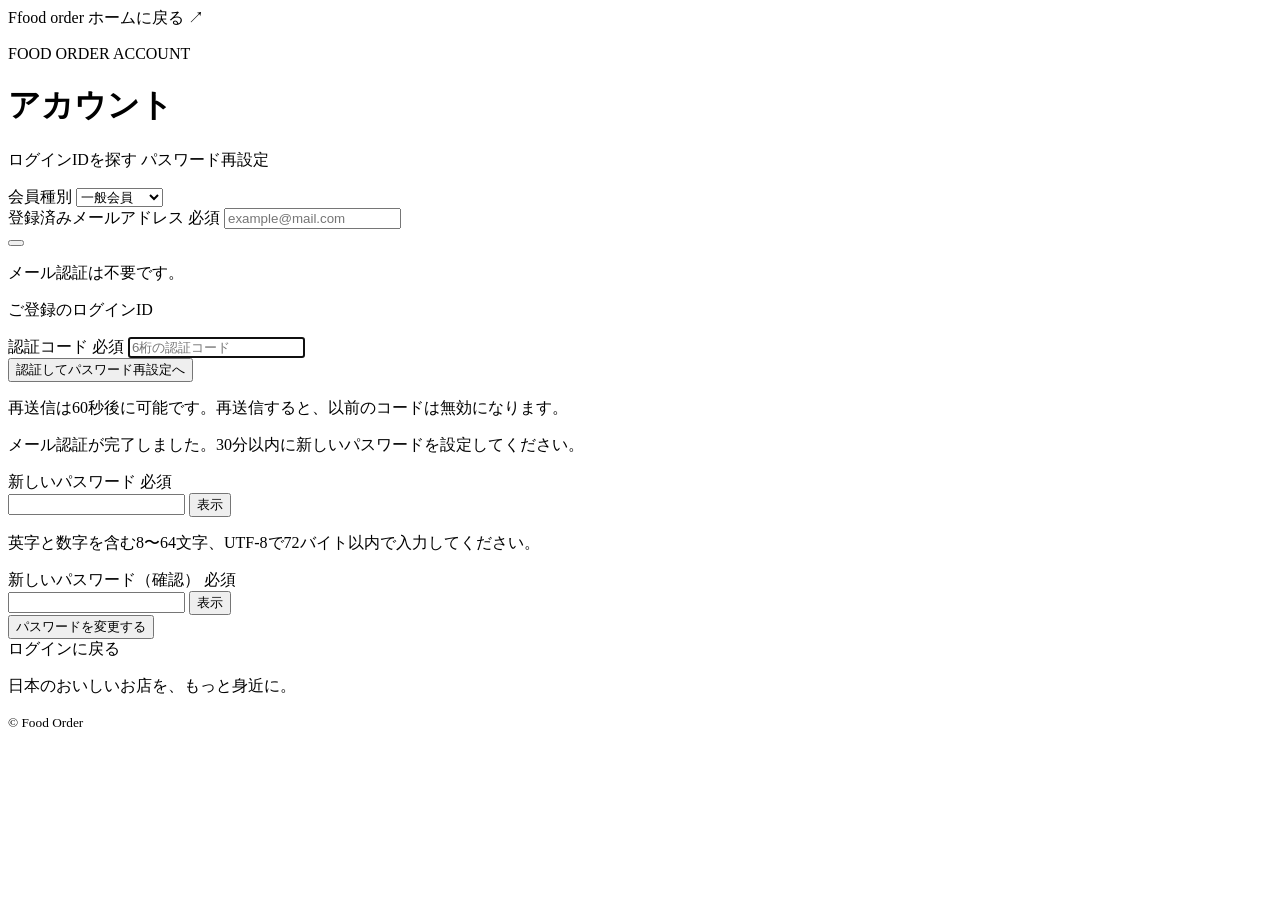
<file: src/main/resources/templates/account-recovery.html>
<!DOCTYPE html>
<html lang="ja" xmlns:th="http://www.thymeleaf.org">
<head>
    <meta charset="UTF-8">
    <meta name="viewport" content="width=device-width, initial-scale=1.0">
    <title th:text="${mode == 'id' ? 'ログインIDを探す | Food Order' : 'パスワード再設定 | Food Order'}">アカウント | Food Order</title>
    <link rel="stylesheet" th:href="@{/main.css}">
    <link rel="stylesheet" th:href="@{/auth.css}">
    <script defer th:src="@{/auth.js}"></script>
</head>
<body class="auth-page auth-login-page">
<header class="auth-header">
    <div class="auth-header-inner">
        <a class="auth-logo" th:href="@{/}"><span class="auth-logo-mark" aria-hidden="true">F</span><span>food <span class="auth-logo-accent">order</span></span></a>
        <a class="auth-header-link" th:href="@{/}">ホームに戻る <span aria-hidden="true">↗</span></a>
    </div>
</header>
<main class="auth-container">
    <div class="auth-page-heading">
        <p class="auth-eyebrow">FOOD ORDER ACCOUNT</p>
        <h1 th:text="${mode == 'id' ? 'ログインIDを探す' : 'パスワード再設定'}">アカウント</h1>
        <p class="auth-lead" th:text="${mode == 'id' ? '登録済みのメールアドレスで、ログインIDを確認できます。' : 'メール認証後、新しいパスワードを設定してください。'}"></p>
    </div>
    <section class="auth-card">
        <nav class="auth-login-tabs" aria-label="アカウントの確認方法">
            <a th:href="@{/account/recovery(mode='id',type=${type})}" th:classappend="${mode == 'id' ? 'is-active' : ''}">ログインIDを探す</a>
            <a th:href="@{/account/recovery(mode='password',type=${type})}" th:classappend="${mode == 'password' ? 'is-active' : ''}">パスワード再設定</a>
        </nav>
        <p class="auth-alert auth-alert-error" role="alert" th:if="${error}" th:text="${error}"></p>
        <p class="auth-alert" role="status" th:if="${message}" th:text="${message}"></p>

        <form th:if="${mode == 'id' or !canReset}"
              th:action="${mode == 'id'} ? @{/account/recovery/id} : @{/account/recovery/send}" method="post" data-auth-submit>
            <div class="auth-field">
                <label for="recovery-type">会員種別</label>
                <select id="recovery-type" name="type" required>
                    <option value="USER" th:selected="${type == 'USER'}">一般会員</option>
                    <option value="OWNER" th:selected="${type == 'OWNER'}">店舗管理者</option>
                </select>
            </div>
            <div class="auth-field">
                <label for="recovery-email">登録済みメールアドレス <span class="auth-required">必須</span></label>
                <input id="recovery-email" name="email" type="email" autocomplete="email" maxlength="254" placeholder="example@mail.com" required>
            </div>
            <button class="auth-primary" type="submit" th:text="${mode == 'id' ? 'ログインIDを確認する' : '認証コードを送信'}"></button>
            <p class="auth-help" th:if="${mode == 'id'}">メール認証は不要です。</p>
        </form>

        <div th:if="${mode == 'id' and foundId != null}" class="auth-number-box" role="status">
            <p class="auth-number-label">ご登録のログインID</p>
            <strong class="auth-access-number" th:text="${foundId}"></strong>
        </div>

        <form th:if="${mode == 'password' and codeSent and !canReset}" th:action="@{/account/recovery/verify}" method="post" class="auth-code-form" data-auth-submit>
            <input type="hidden" name="type" th:value="${type}">
            <div class="auth-field">
                <label for="recovery-code">認証コード <span class="auth-required">必須</span></label>
                <input id="recovery-code" name="code" type="text" inputmode="numeric" autocomplete="one-time-code" pattern="[0-9]{6}" minlength="6" maxlength="6" placeholder="6桁の認証コード" required autofocus>
            </div>
            <button class="auth-primary" type="submit">認証してパスワード再設定へ</button>
            <p class="auth-help">再送信は60秒後に可能です。再送信すると、以前のコードは無効になります。</p>
        </form>

        <form th:if="${mode == 'password' and canReset}" th:action="@{/account/recovery/reset}" method="post" data-auth-submit>
            <input type="hidden" name="type" th:value="${type}">
            <p class="auth-help">メール認証が完了しました。30分以内に新しいパスワードを設定してください。</p>
            <div class="auth-field">
                <label for="reset-password">新しいパスワード <span class="auth-required">必須</span></label>
                <div class="auth-password">
                    <input id="reset-password" name="password" type="password" autocomplete="new-password" minlength="8" maxlength="64" required autofocus aria-describedby="reset-help">
                    <button class="auth-password-toggle" type="button" data-toggle-password="reset-password" aria-controls="reset-password" aria-label="パスワードを表示" aria-pressed="false">表示</button>
                </div>
                <p id="reset-help" class="auth-help">英字と数字を含む8〜64文字、UTF-8で72バイト以内で入力してください。</p>
            </div>
            <div class="auth-field">
                <label for="reset-password-confirm">新しいパスワード（確認） <span class="auth-required">必須</span></label>
                <div class="auth-password">
                    <input id="reset-password-confirm" name="passwordConfirm" type="password" autocomplete="new-password" minlength="8" maxlength="64" required>
                    <button class="auth-password-toggle" type="button" data-toggle-password="reset-password-confirm" aria-controls="reset-password-confirm" aria-label="確認用パスワードを表示" aria-pressed="false">表示</button>
                </div>
            </div>
            <button class="auth-primary" type="submit">パスワードを変更する</button>
        </form>
        <div class="auth-card-bottom"><a th:href="@{/login(type=${type})}">ログインに戻る</a></div>
    </section>
</main>
<footer class="auth-footer"><p>日本のおいしいお店を、もっと身近に。</p><small>© Food Order</small></footer>
</body>
</html>
</file>
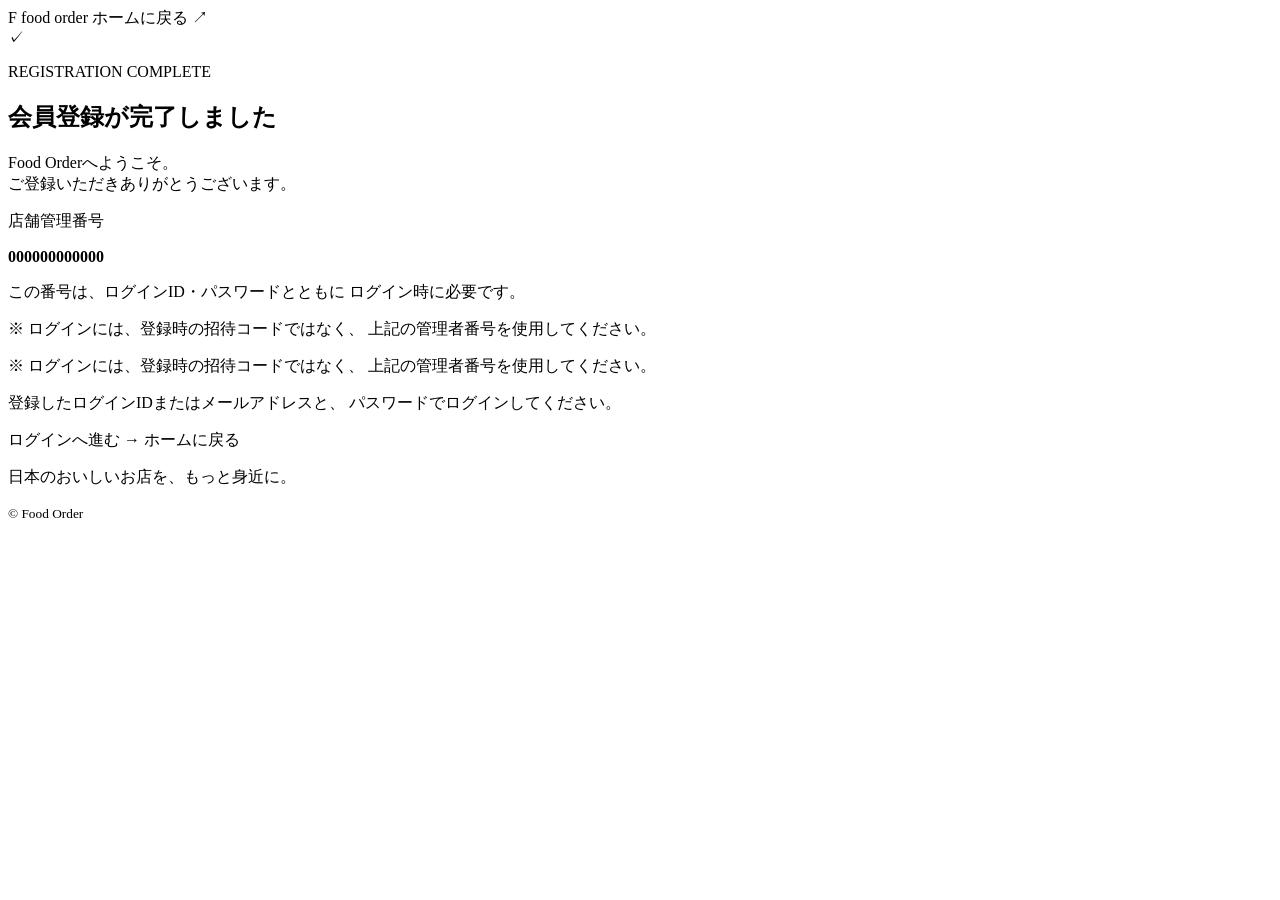
<file: src/main/resources/templates/join-complete.html>
<!DOCTYPE html>
<html lang="ja" xmlns:th="http://www.thymeleaf.org">
<head>
    <meta charset="UTF-8">
    <meta name="viewport" content="width=device-width, initial-scale=1.0">

    <title>会員登録完了 | Food Order</title>

    <link rel="stylesheet" th:href="@{/main.css}">
    <link rel="stylesheet" th:href="@{/auth.css}">
</head>

<body class="auth-page">

<header class="auth-header">
    <div class="auth-header-inner">
        <a class="auth-logo" th:href="@{/}" aria-label="Food Order ホーム">
            <span class="auth-logo-mark" aria-hidden="true">F</span>
            <span>food <span class="auth-logo-accent">order</span></span>
        </a>

        <a class="auth-header-link" th:href="@{/}">
            ホームに戻る
            <span aria-hidden="true">↗</span>
        </a>
    </div>
</header>

<main class="auth-container auth-complete-container">

    <section class="auth-card auth-complete-card">

        <div class="auth-complete-icon" aria-hidden="true">✓</div>

        <p class="auth-eyebrow">REGISTRATION COMPLETE</p>

        <h1>会員登録が完了しました</h1>

        <p class="auth-lead">
            Food Orderへようこそ。<br>
            ご登録いただきありがとうございます。
        </p>

        <div class="auth-number-box"
             th:if="${memberType == 'OWNER' and accessNumber != null}">

            <p class="auth-number-label">店舗管理番号</p>

            <strong class="auth-access-number"
                    th:text="${accessNumber}">
                000000000000
            </strong>

            <p>
                この番号は、ログインID・パスワードとともに
                ログイン時に必要です。
            </p>

            <p class="auth-help"
               th:if="${memberType == 'ADMIN'}">
                ※ ログインには、登録時の招待コードではなく、
                上記の管理者番号を使用してください。
            </p>
        </div>

        <p class="auth-help"
           th:if="${memberType == 'ADMIN'}">
            ※ ログインには、登録時の招待コードではなく、
            上記の管理者番号を使用してください。
        </p>

        <p class="auth-description"
           th:if="${memberType == 'USER'}">
            登録したログインIDまたはメールアドレスと、
            パスワードでログインしてください。
        </p>

        <a class="auth-primary"
           th:href="@{/login(type=${memberType})}">
            ログインへ進む
            <span aria-hidden="true">→</span>
        </a>

        <a class="auth-back-link" th:href="@{/}">
            ホームに戻る
        </a>

    </section>

</main>

<footer class="auth-footer">
    <p>日本のおいしいお店を、もっと身近に。</p>
    <small>© Food Order</small>
</footer>

</body>
</html>
</file>
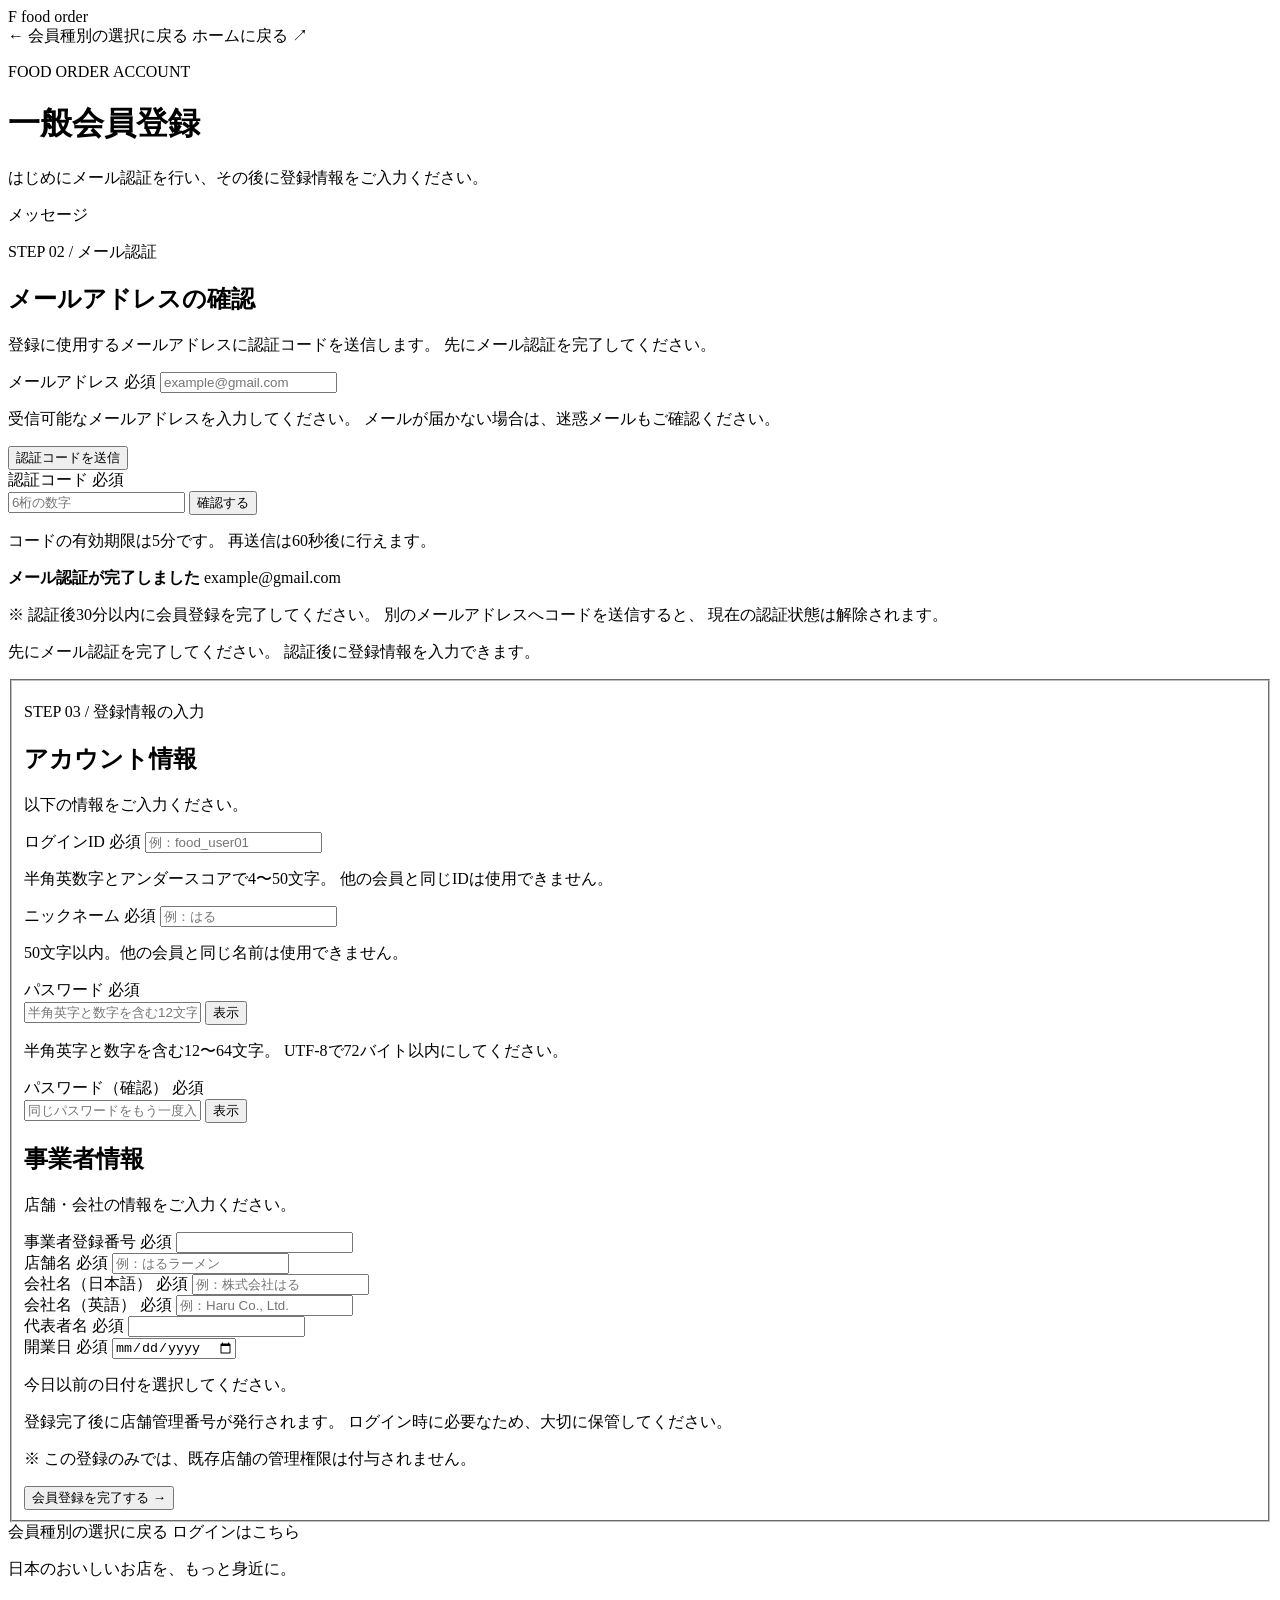
<file: src/main/resources/templates/join-form.html>
<!DOCTYPE html>
<html lang="ja" xmlns:th="http://www.thymeleaf.org">
<head>
    <meta charset="UTF-8">
    <meta name="viewport" content="width=device-width, initial-scale=1.0">

    <title>登録情報の入力 | Food Order</title>

    <link rel="stylesheet" th:href="@{/main.css}">
    <link rel="stylesheet" th:href="@{/auth.css}">

    <!-- 회원가입 처리·비밀번호 표시 -->
    <script defer th:src="@{/auth.js}"></script>
</head>

<body class="auth-page auth-signup-form-page">

<header class="auth-header">
    <div class="auth-header-inner">

        <a class="auth-logo"
           th:href="@{/}"
           aria-label="Food Order ホーム">
            <span class="auth-logo-mark" aria-hidden="true">F</span>
            <span>
                food <span class="auth-logo-accent">order</span>
            </span>
        </a>

        <nav class="auth-header-actions" aria-label="ページ移動">

            <a class="auth-header-link"
               th:href="@{/join(type=${type})}">
                <span aria-hidden="true">←</span>
                会員種別の選択に戻る
            </a>

            <a class="auth-header-link" th:href="@{/}">
                ホームに戻る
                <span aria-hidden="true">↗</span>
            </a>

        </nav>

    </div>
</header>

<main class="auth-container">

    <div class="auth-page-heading">
        <p class="auth-eyebrow">FOOD ORDER ACCOUNT</p>

        <h1 th:text="${labels.get(type) + '登録'}">
            一般会員登録
        </h1>

        <p class="auth-lead">
            はじめにメール認証を行い、その後に登録情報をご入力ください。
        </p>
    </div>

    <div class="auth-layout">
        <section class="auth-card">

            <!-- 이메일 인증 요청 후 서버가 전달하는 메시지 -->
            <div class="auth-message"
                 role="status"
                 aria-live="polite"
                 th:if="${message}"
                 th:text="${message}">
                メッセージ
            </div>

            <section aria-labelledby="email-section-title">

                <p class="auth-step">STEP 02 / メール認証</p>

                <h2 id="email-section-title">
                    メールアドレスの確認
                </h2>

                <p class="auth-description">
                    登録に使用するメールアドレスに認証コードを送信します。
                    先にメール認証を完了してください。
                </p>

                <!-- 이메일 발송 폼 -->
                <form th:action="@{/join/email/send}"
                      method="post"
                      data-auth-submit>

                    <input type="hidden"
                           name="type"
                           th:value="${type}">

                    <div class="auth-field">
                        <label for="email">
                            メールアドレス
                            <span class="auth-required">必須</span>
                        </label>

                        <input id="email"
                               name="email"
                               type="email"
                               th:value="${email}"
                               placeholder="example@gmail.com"
                               autocomplete="email"
                               maxlength="254"
                               required>

                        <p class="auth-help">
                            受信可能なメールアドレスを入力してください。
                            メールが届かない場合は、迷惑メールもご確認ください。
                        </p>
                    </div>

                    <button class="auth-secondary" type="submit">
                        認証コードを送信
                    </button>
                </form>

                <!-- 인증 코드 확인 폼 -->
                <form class="auth-code-form"
                      th:action="@{/join/email/verify}"
                      method="post"
                      th:if="${verifiedEmail == null}"
                      data-auth-submit>

                    <input type="hidden"
                           name="type"
                           th:value="${type}">

                    <div class="auth-field">
                        <label for="code">
                            認証コード
                            <span class="auth-required">必須</span>
                        </label>

                        <div class="auth-inline-input">
                            <input id="code"
                                   name="code"
                                   type="text"
                                   inputmode="numeric"
                                   autocomplete="one-time-code"
                                   placeholder="6桁の数字"
                                   pattern="[0-9]{6}"
                                   minlength="6"
                                   maxlength="6"
                                   title="半角数字6桁で入力してください。"
                                   required>

                            <button class="auth-secondary" type="submit">
                                確認する
                            </button>
                        </div>

                        <p class="auth-help">
                            コードの有効期限は5分です。
                            再送信は60秒後に行えます。
                        </p>
                    </div>
                </form>

                <!-- 이메일 인증 완료 안내 -->
                <div class="auth-verified"
                     role="status"
                     th:if="${verifiedEmail != null}">
                    <span class="auth-status-dot"
                          aria-hidden="true"></span>

                    <div>
                        <strong>メール認証が完了しました</strong>
                        <span th:text="${verifiedEmail}">
                            example@gmail.com
                        </span>
                    </div>
                </div>

                <p class="auth-help"
                   th:if="${verifiedEmail != null}">
                    ※ 認証後30分以内に会員登録を完了してください。
                    別のメールアドレスへコードを送信すると、
                    現在の認証状態は解除されます。
                </p>

            </section>

            <div class="auth-divider"></div>

            <!-- 가입 요청만 비동기로 전송 -->
            <form th:action="@{/join}"
                  th:object="${signupRequest}"
                  th:attr="data-complete-url=@{/join/complete}"
                  method="post"
                  data-signup-form>

                <input type="hidden" th:field="*{type}">

                <!-- JS가 가입 실패 메시지를 표시하는 영역 -->
                <div class="auth-message"
                     data-signup-message
                     role="alert"
                     tabindex="-1"
                     hidden>
                </div>

                <!-- 인증 전 또는 인증 만료 시 표시 -->
                <p class="auth-help"
                   data-email-required
                   th:hidden="${verifiedEmail != null}">
                    先にメール認証を完了してください。
                    認証後に登録情報を入力できます。
                </p>

                <!-- 인증 전에는 모든 가입 입력과 버튼 잠금 -->
                <fieldset class="auth-signup-fields"
                          data-signup-fields
                          th:disabled="${verifiedEmail == null}">

                    <p class="auth-step">
                        STEP 03 / 登録情報の入力
                    </p>

                    <h2>アカウント情報</h2>

                    <p class="auth-description">
                        以下の情報をご入力ください。
                    </p>

                    <div class="auth-field">
                        <label for="loginId">
                            ログインID
                            <span class="auth-required">必須</span>
                        </label>

                        <input id="loginId"
                               th:field="*{loginId}"
                               type="text"
                               placeholder="例：food_user01"
                               autocomplete="username"
                               pattern="[A-Za-z0-9_]{4,50}"
                               minlength="4"
                               maxlength="50"
                               title="半角英数字とアンダースコアで4〜50文字にしてください。"
                               required>

                        <p class="auth-help">
                            半角英数字とアンダースコアで4〜50文字。
                            他の会員と同じIDは使用できません。
                        </p>
                    </div>

                    <div class="auth-field">
                        <label for="nickname">
                            ニックネーム
                            <span class="auth-required">必須</span>
                        </label>

                        <input id="nickname"
                               th:field="*{nickname}"
                               type="text"
                               placeholder="例：はる"
                               maxlength="50"
                               required>

                        <p class="auth-help">
                            50文字以内。他の会員と同じ名前は使用できません。
                        </p>
                    </div>

                    <!-- 비밀번호 값은 서버에서 HTML로 재출력하지 않음 -->
                    <div class="auth-field">
                        <label for="signup-password">
                            パスワード
                            <span class="auth-required">必須</span>
                        </label>

                        <div class="auth-password">
                            <input id="signup-password"
                                   name="password"
                                   type="password"
                                   autocomplete="new-password"
                                   minlength="12"
                                   maxlength="64"
                                   placeholder="半角英字と数字を含む12文字以上"
                                   aria-describedby="password-help"
                                   required>

                            <button class="auth-password-toggle"
                                    type="button"
                                    data-toggle-password="signup-password"
                                    aria-controls="signup-password"
                                    aria-label="パスワードを表示"
                                    aria-pressed="false">
                                表示
                            </button>
                        </div>

                        <p id="password-help" class="auth-help">
                            半角英字と数字を含む12〜64文字。
                            UTF-8で72バイト以内にしてください。
                        </p>
                    </div>

                    <div class="auth-field">
                        <label for="signup-password-confirm">
                            パスワード（確認）
                            <span class="auth-required">必須</span>
                        </label>

                        <div class="auth-password">
                            <input id="signup-password-confirm"
                                   name="passwordConfirm"
                                   type="password"
                                   autocomplete="new-password"
                                   minlength="12"
                                   maxlength="64"
                                   placeholder="同じパスワードをもう一度入力"
                                   required>

                            <button class="auth-password-toggle"
                                    type="button"
                                    data-toggle-password="signup-password-confirm"
                                    aria-controls="signup-password-confirm"
                                    aria-label="確認用パスワードを表示"
                                    aria-pressed="false">
                                表示
                            </button>
                        </div>
                    </div>

                    <!-- 가게관리자에게만 사업자 정보 표시 -->
                    <section th:if="${type == 'OWNER'}"
                             aria-labelledby="business-title">

                        <div class="auth-divider"></div>

                        <h2 id="business-title">事業者情報</h2>

                        <p class="auth-description">
                            店舗・会社の情報をご入力ください。
                        </p>

                        <div class="auth-field">
                            <label for="businessNumber">
                                事業者登録番号
                                <span class="auth-required">必須</span>
                            </label>

                            <input id="businessNumber"
                                   th:field="*{businessNumber}"
                                   type="text"
                                   maxlength="30"
                                   required>
                        </div>

                        <div class="auth-field">
                            <label for="restaurantName">
                                店舗名
                                <span class="auth-required">必須</span>
                            </label>

                            <input id="restaurantName"
                                   th:field="*{restaurantName}"
                                   type="text"
                                   placeholder="例：はるラーメン"
                                   maxlength="150"
                                   required>
                        </div>

                        <div class="auth-field">
                            <label for="companyNameJa">
                                会社名（日本語）
                                <span class="auth-required">必須</span>
                            </label>

                            <input id="companyNameJa"
                                   th:field="*{companyNameJa}"
                                   type="text"
                                   placeholder="例：株式会社はる"
                                   maxlength="150"
                                   required>
                        </div>

                        <div class="auth-field">
                            <label for="companyNameEn">
                                会社名（英語）
                                <span class="auth-required">必須</span>
                            </label>

                            <input id="companyNameEn"
                                   th:field="*{companyNameEn}"
                                   type="text"
                                   placeholder="例：Haru Co., Ltd."
                                   maxlength="150"
                                   required>
                        </div>

                        <div class="auth-two-columns">

                            <div class="auth-field">
                                <label for="owner-representative">
                                    代表者名
                                    <span class="auth-required">必須</span>
                                </label>

                                <input id="owner-representative"
                                       name="representative"
                                       th:value="*{representative}"
                                       type="text"
                                       autocomplete="name"
                                       maxlength="100"
                                       required>
                            </div>

                            <div class="auth-field">
                                <label for="openedOn">
                                    開業日
                                    <span class="auth-required">必須</span>
                                </label>

                                <input id="openedOn"
                                       th:field="*{openedOn}"
                                       type="date"
                                       th:max="${today}"
                                       required>

                                <p class="auth-help">
                                    今日以前の日付を選択してください。
                                </p>
                            </div>

                        </div>

                        <div class="auth-info-box">
                            <p>
                                登録完了後に店舗管理番号が発行されます。
                                ログイン時に必要なため、大切に保管してください。
                            </p>
                        </div>

                        <p class="auth-help">
                            ※ この登録のみでは、既存店舗の管理権限は付与されません。
                        </p>

                    </section>

                    <div class="auth-divider"></div>

                    <button class="auth-primary" type="submit">
                        会員登録を完了する
                        <span aria-hidden="true">→</span>
                    </button>

                </fieldset>

                <!-- 移動リンクは入力ロックの外側 -->
                <div class="auth-card-bottom">
                    <a th:href="@{/join(type=${type})}">
                        会員種別の選択に戻る
                    </a>

                    <a th:href="@{/login}">
                        ログインはこちら
                    </a>
                </div>

            </form>

        </section>
    </div>

</main>

<footer class="auth-footer">
    <p>日本のおいしいお店を、もっと身近に。</p>
    <small>© Food Order</small>
</footer>

</body>
</html>
</file>
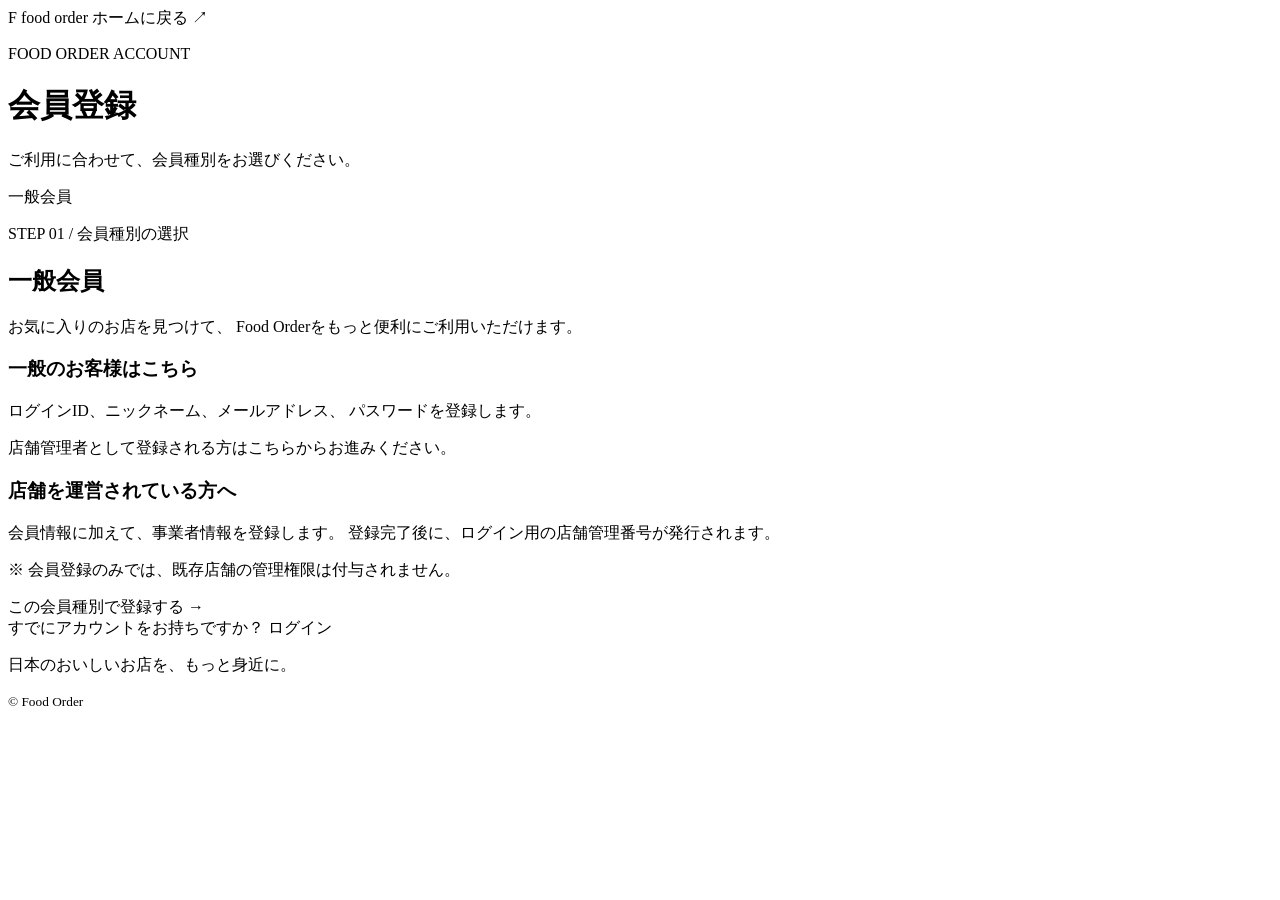
<file: src/main/resources/templates/join.html>
<!DOCTYPE html>
<html lang="ja" xmlns:th="http://www.thymeleaf.org">
<head>
    <meta charset="UTF-8">
    <meta name="viewport" content="width=device-width, initial-scale=1.0">

    <title>会員登録 | Food Order</title>

    <!-- 기존 공용 CSS는 수정하지 않고 불러오기만 함 -->
    <link rel="stylesheet" th:href="@{/main.css}">

    <!-- 계정 화면 전용 CSS -->
    <link rel="stylesheet" th:href="@{/auth.css}">
</head>

<body class="auth-page">

<header class="auth-header">
    <div class="auth-header-inner">
        <a class="auth-logo" th:href="@{/}" aria-label="Food Order ホーム">
            <span class="auth-logo-mark" aria-hidden="true">F</span>
            <span>food <span class="auth-logo-accent">order</span></span>
        </a>

        <a class="auth-header-link" th:href="@{/}">
            ホームに戻る
            <span aria-hidden="true">↗</span>
        </a>
    </div>
</header>

<main class="auth-container">

    <div class="auth-page-heading">
        <p class="auth-eyebrow">FOOD ORDER ACCOUNT</p>
        <h1>会員登録</h1>
        <p class="auth-lead">
            ご利用に合わせて、会員種別をお選びください。
        </p>
    </div>

    <div class="auth-layout">

        <!-- 가입 유형 선택 -->
        <nav class="auth-type-nav" aria-label="会員種別">
            <a th:each="t : ${types}"
               th:href="@{/join(type=${t})}"
               th:text="${labels.get(t)}"
               th:classappend="${type == t} ? 'is-active' : ''"
               th:attr="aria-current=${type == t ? 'page' : null}">
                一般会員
            </a>
        </nav>

        <section class="auth-card">

            <p class="auth-step">STEP 01 / 会員種別の選択</p>

            <h2 th:text="${labels.get(type)}">一般会員</h2>

            <!-- 개인회원 안내 -->
            <div th:if="${type == 'USER'}">
                <p class="auth-description">
                    お気に入りのお店を見つけて、
                    Food Orderをもっと便利にご利用いただけます。
                </p>

                <div class="auth-info-box">
                    <h3>一般のお客様はこちら</h3>
                    <p>
                        ログインID、ニックネーム、メールアドレス、
                        パスワードを登録します。
                    </p>
                </div>
            </div>

            <!-- 가게관리자 안내 -->
            <div th:if="${type == 'OWNER'}">
                <p class="auth-description">
                    店舗管理者として登録される方はこちらからお進みください。
                </p>

                <div class="auth-info-box">
                    <h3>店舗を運営されている方へ</h3>
                    <p>
                        会員情報に加えて、事業者情報を登録します。
                        登録完了後に、ログイン用の店舗管理番号が発行されます。
                    </p>
                </div>

                <p class="auth-help">
                    ※ 会員登録のみでは、既存店舗の管理権限は付与されません。
                </p>
            </div>

            <a class="auth-primary"
               th:href="@{/join/form(type=${type})}">
                この会員種別で登録する
                <span aria-hidden="true">→</span>
            </a>

            <div class="auth-card-bottom">
                <span>すでにアカウントをお持ちですか？</span>
                <a th:href="@{/login}">ログイン</a>
            </div>

        </section>
    </div>

</main>

<footer class="auth-footer">
    <p>日本のおいしいお店を、もっと身近に。</p>
    <small>© Food Order</small>
</footer>

</body>
</html>
</file>
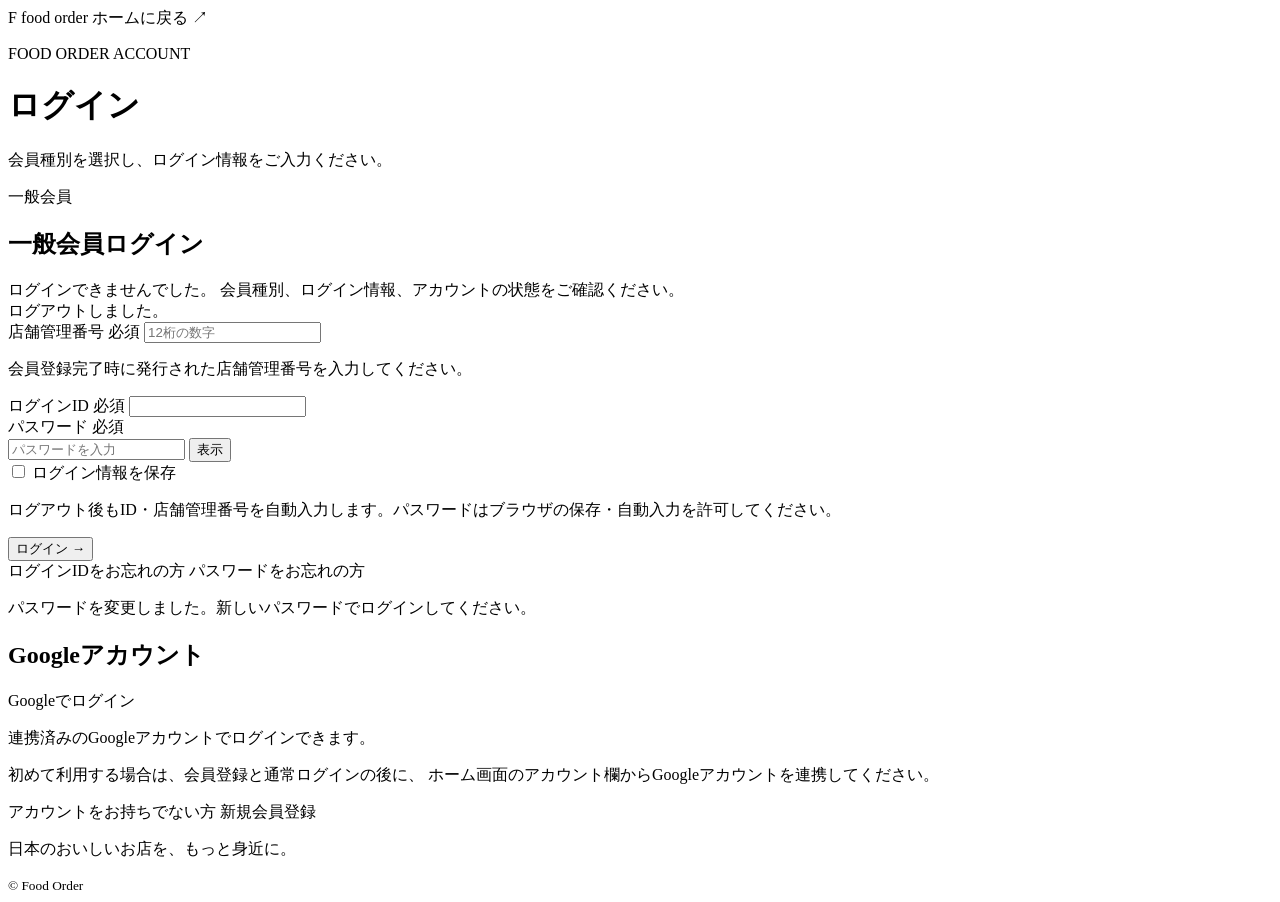
<file: src/main/resources/templates/login.html>
<!DOCTYPE html>
<html lang="ja" xmlns:th="http://www.thymeleaf.org">
<head>
    <meta charset="UTF-8">
    <meta name="viewport"
          content="width=device-width, initial-scale=1.0">

    <title>ログイン | Food Order</title>

    <!-- 기존 공용 CSS는 수정하지 않고 재사용 -->
    <link rel="stylesheet" th:href="@{/main.css}">
    <link rel="stylesheet" th:href="@{/auth.css}">

    <!-- 비밀번호 표시·중복 제출 방지 -->
    <script defer th:src="@{/auth.js}"></script>
    <script defer th:src="@{/js/login-autofill.js}"></script>
</head>

<body class="auth-page auth-login-page">

<header class="auth-header">
    <div class="auth-header-inner">

        <a class="auth-logo"
           th:href="@{/}"
           aria-label="Food Order ホーム">
            <span class="auth-logo-mark" aria-hidden="true">F</span>
            <span>
                food <span class="auth-logo-accent">order</span>
            </span>
        </a>

        <a class="auth-header-link" th:href="@{/}">
            ホームに戻る
            <span aria-hidden="true">↗</span>
        </a>

    </div>
</header>

<main class="auth-container">

    <div class="auth-page-heading">
        <p class="auth-eyebrow">FOOD ORDER ACCOUNT</p>

        <h1>ログイン</h1>

        <p class="auth-lead">
            会員種別を選択し、ログイン情報をご入力ください。
        </p>
    </div>

    <section class="auth-card">

        <!-- 일반회원·가게관리자 선택 -->
        <nav class="auth-login-tabs"
             aria-label="ログインする会員種別">

            <a th:each="t : ${types}"
               th:href="@{/login(type=${t})}"
               th:text="${labels.get(t)}"
               th:classappend="${type == t} ? 'is-active' : ''"
               th:attr="aria-current=${type == t ? 'page' : null}">
                一般会員
            </a>

        </nav>

        <h2 th:text="${labels.get(type) + 'ログイン'}">
            一般会員ログイン
        </h2>

        <!-- 일반 로그인 오류 -->
        <div class="auth-message"
             role="alert"
             th:if="${param.error != null}">
            ログインできませんでした。
            会員種別、ログイン情報、アカウントの状態をご確認ください。
        </div>

        <!-- 로그아웃 안내 -->
        <div class="auth-message"
             role="status"
             th:if="${param.logout != null}">
            ログアウトしました。
        </div>

        <!-- Google 로그인·연결 오류 -->
        <div class="auth-message"
             role="alert"
             th:if="${googleMessage != null}"
             th:text="${googleMessage}">
        </div>

        <!-- 기존 아이디·비밀번호 로그인 -->
        <form th:action="@{/login}"
              method="post"
              autocomplete="on"
              data-login-form
              th:data-success-url="@{/}"
              data-auth-submit>

            <input type="hidden"
                   name="memberType"
                   th:value="${type}">

            <!-- 가게관리자 번호 -->
            <div class="auth-field"
                 th:if="${type == 'OWNER'}">

                <label for="accessNumber">
                    店舗管理番号
                    <span class="auth-required">必須</span>
                </label>

                <input id="accessNumber"
                       name="accessNumber"
                       type="text"
                       inputmode="numeric"
                       autocomplete="off"
                       pattern="[0-9]{12}"
                       minlength="12"
                       maxlength="12"
                       placeholder="12桁の数字"
                       title="半角数字12桁で入力してください。"
                       required>

                <p class="auth-help">
                    会員登録完了時に発行された店舗管理番号を入力してください。
                </p>

            </div>

            <div class="auth-field">

                <label for="username">
                    <span th:text="${type == 'USER'
                                    ? 'ログインIDまたはメールアドレス'
                                    : 'ログインID'}">
                        ログインID
                    </span>

                    <span class="auth-required">必須</span>
                </label>

                <input id="username"
                       name="username"
                       type="text"
                       autocomplete="username"
                       th:maxlength="${type == 'USER' ? 254 : 50}"
                       th:placeholder="${type == 'USER'
                           ? 'ログインIDまたは登録済みメールアドレス'
                           : 'ログインID'}"
                       required>

            </div>

            <div class="auth-field">

                <label for="login-password">
                    パスワード
                    <span class="auth-required">必須</span>
                </label>

                <div class="auth-password">

                    <input id="login-password"
                           name="password"
                           type="password"
                           autocomplete="current-password"
                           maxlength="64"
                           placeholder="パスワードを入力"
                           required>

                    <button class="auth-password-toggle"
                            type="button"
                            data-toggle-password="login-password"
                            aria-controls="login-password"
                            aria-label="パスワードを表示"
                            aria-pressed="false">
                        表示
                    </button>

                </div>

            </div>

            <label class="auth-remember">
                <input type="checkbox" id="save-login" name="saveLogin" value="true" aria-describedby="remember-help">
                <span>ログイン情報を保存</span>
            </label>
            <p id="remember-help" class="auth-help">ログアウト後もID・店舗管理番号を自動入力します。パスワードはブラウザの保存・自動入力を許可してください。</p>

            <p class="auth-message" data-login-message role="status" hidden></p>

            <button class="auth-primary"
                    type="submit">
                ログイン
                <span aria-hidden="true">→</span>
            </button>

        </form>

        <div class="auth-recovery-links">
            <a th:href="@{/account/recovery(mode='id',type=${type})}">ログインIDをお忘れの方</a>
            <a th:href="@{/account/recovery(mode='password',type=${type})}">パスワードをお忘れの方</a>
        </div>
        <p class="auth-help" th:if="${param.reset}">パスワードを変更しました。新しいパスワードでログインしてください。</p>

        <!-- Google 영역은 기존 로그인 폼 바깥에 배치 -->
        <section class="auth-google"
                 th:if="${type == 'USER'}"
                 aria-labelledby="google-title">

            <div class="auth-divider"></div>

            <h2 id="google-title">Googleアカウント</h2>

            <!-- 비로그인 상태에서 Google 로그인 -->
            <div th:if="${!signedIn}">

                <a class="auth-secondary auth-google-button"
                   th:href="@{/oauth2/authorization/google}">
                    Googleでログイン
                </a>

                <p class="auth-help">
                    連携済みのGoogleアカウントでログインできます。
                </p>

                <p class="auth-help">
                    初めて利用する場合は、会員登録と通常ログインの後に、
                    ホーム画面のアカウント欄からGoogleアカウントを連携してください。
                </p>

            </div>

        </section>

        <!-- 기존 회원가입 안내 유지 -->
        <div class="auth-card-bottom">

            <span>アカウントをお持ちでない方</span>

            <a th:href="@{/join(type=${type})}">
                新規会員登録
            </a>

        </div>

    </section>

</main>

<footer class="auth-footer">
    <p>日本のおいしいお店を、もっと身近に。</p>
    <small>© Food Order</small>
</footer>

</body>
</html>
</file>
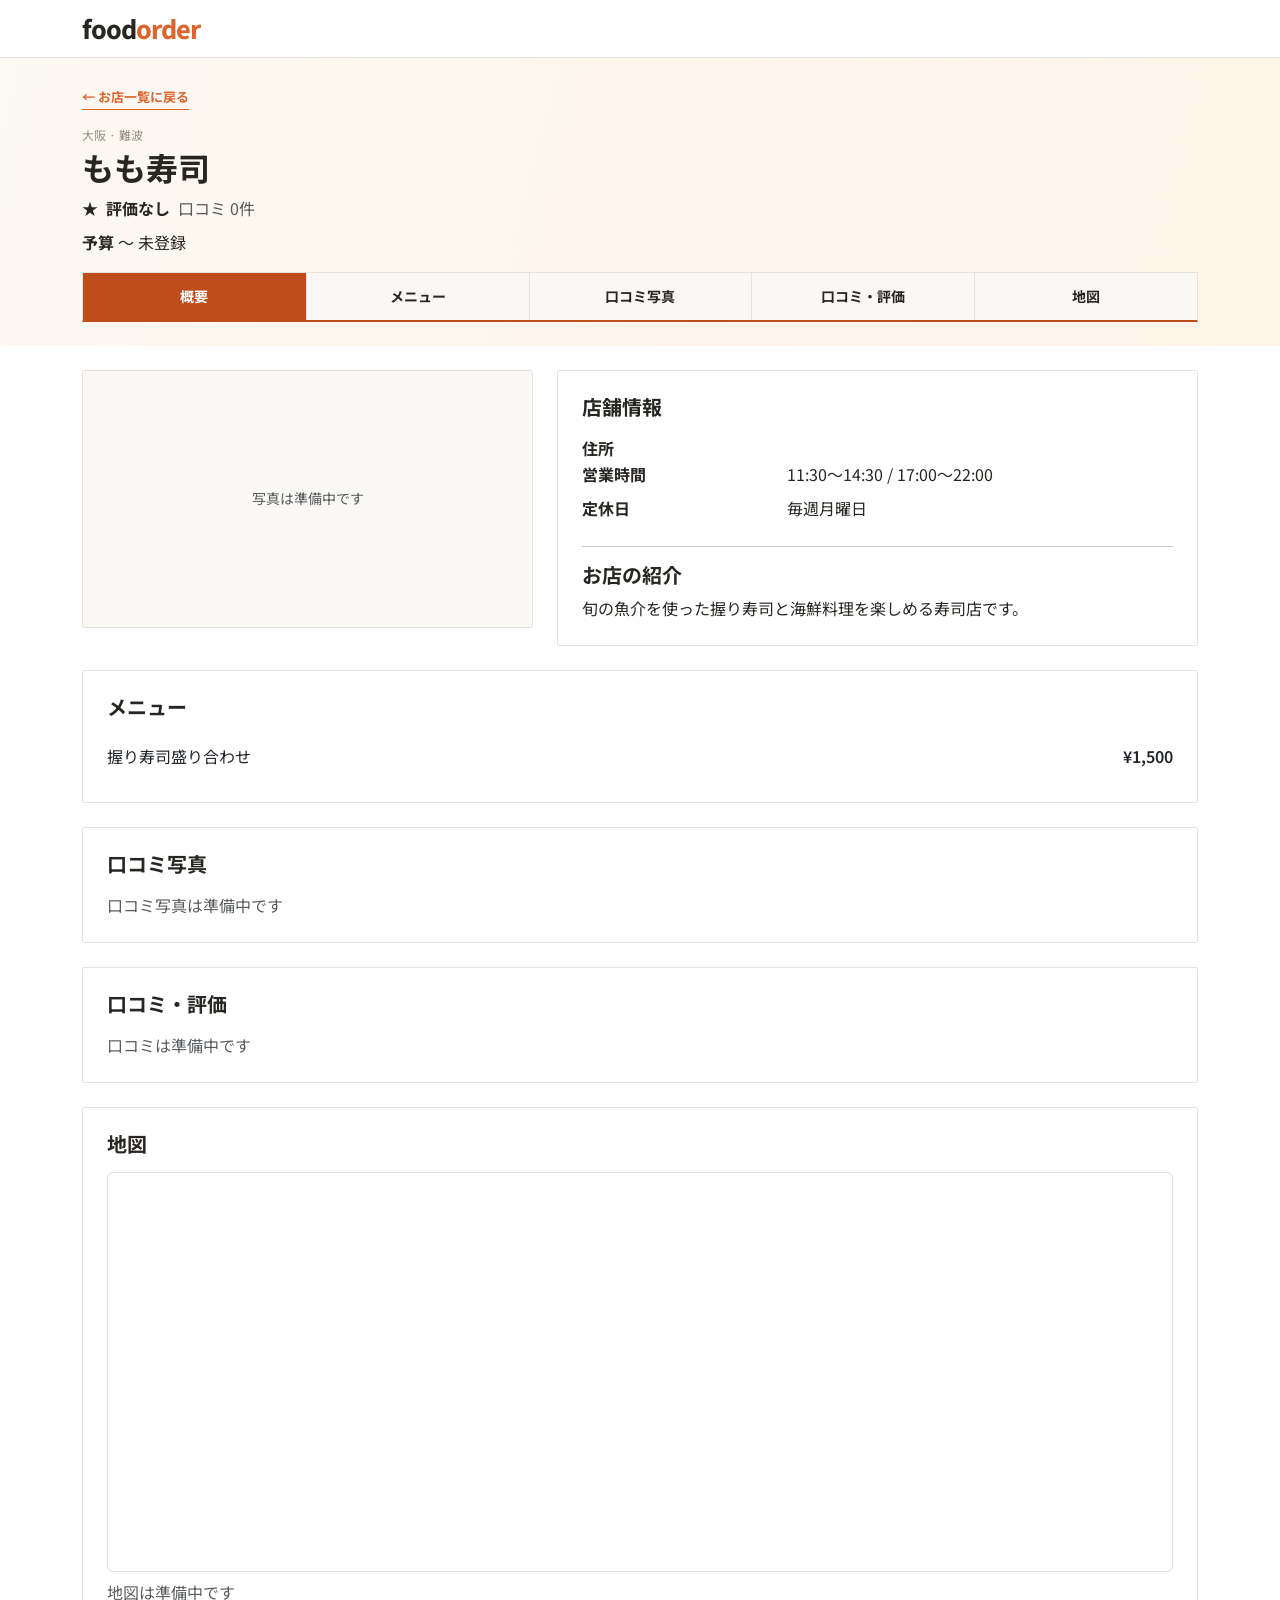
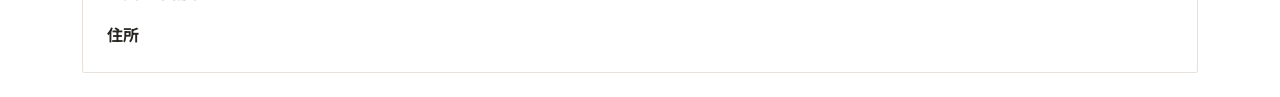
<file: src/main/resources/templates/restaurants/detail.html>
<!DOCTYPE html>
<html lang="ja" xmlns:th="http://www.thymeleaf.org">
<head>
    <meta charset="UTF-8">
    <meta name="viewport" content="width=device-width, initial-scale=1.0">
    <title th:text="${restaurant.restaurantName + ' | FoodOrder'}">店舗詳細 | FoodOrder</title>

    <link rel="stylesheet"
          href="https://cdn.jsdelivr.net/npm/bootstrap@5.3.3/dist/css/bootstrap.min.css">
    <link rel="stylesheet" href="../../static/main.css" th:href="@{/main.css}">
</head>
<body>
<header class="site-header">
    <div class="container py-2">
        <a class="navbar-brand" href="/" th:href="@{/}"
           aria-label="FoodOrderのホームへ">
            <span>food<span class="brand-accent">order</span></span>
        </a>
    </div>
</header>
<main>
    <section class="hero-section py-4">
        <div class="container">
            <a class="section-more" href="list.html" th:href="@{/restaurants}">
                ← お店一覧に戻る
            </a>

            <p class="restaurant-meta mt-3 mb-1"
               th:if="${not #strings.isEmpty(restaurant.regionNames)}"
               th:text="${restaurant.regionNames}">大阪 · 難波</p>
            <h1 class="h2 fw-bold" th:text="${restaurant.restaurantName}">もも寿司</h1>
            <div class="d-flex flex-wrap align-items-center gap-2 mt-2"
                 th:with="averageRating=${restaurant.averageRating}, reviewCount=${restaurant.reviewCount}">
    <span aria-hidden="true">
        <span th:each="star : ${#numbers.sequence(1, 5)}"
              th:classappend="${averageRating != null and averageRating >= star - 0.5
                  ? 'text-warning' : 'text-secondary opacity-50'}">★</span>
    </span>
                <span class="fw-bold"
                      th:text="${averageRating == null ? '評価なし'
              : #numbers.formatDecimal(averageRating, 1, 2, 'POINT')}">評価なし</span>
                <span class="text-muted" th:text="|口コミ ${reviewCount}件|">口コミ 0件</span>
            </div>

            <p class="mt-2 mb-0"
               th:with="min=${restaurant.budgetMin}, max=${restaurant.budgetMax}">
                <strong>予算</strong>
                <span th:if="${min != null}"
                      th:text="|¥${#numbers.formatInteger(min, 1, 'COMMA')}|"></span>
                <span th:if="${min != null or max != null}">〜</span>
                <span th:if="${max != null}"
                      th:text="|¥${#numbers.formatInteger(max, 1, 'COMMA')}|"></span>
                <span th:if="${min == null and max == null}">未登録</span>
            </p>
            <nav class="restaurant-detail-nav mt-3"
                 aria-label="店舗詳細のページ内ナビゲーション">
                <a href="#restaurant-overview">概要</a>
                <a href="#restaurant-menu-title">メニュー</a>
                <a href="#restaurant-review-photos">口コミ写真</a>
                <a href="#restaurant-reviews">口コミ・評価</a>
                <a href="#restaurant-map">地図</a>
            </nav>
        </div>
    </section>

    <div class="container py-4">
        <div id="restaurant-overview" class="row g-4">
            <div class="col-lg-5">
                <div class="restaurant-card">
                    <div class="restaurant-img-wrap d-flex align-items-center justify-content-center"
                         style="background-color: var(--soft);">
                        <!--/*/
                        <img th:if="${not #strings.isEmpty(restaurant.imagePath)}"
                             th:src="${restaurant.imagePath}"
                             th:alt="${restaurant.restaurantName + 'の写真'}">
                        /*/-->
                        <span class="text-muted small"
                              th:if="${#strings.isEmpty(restaurant.imagePath)}">
                            写真は準備中です
                        </span>
                    </div>
                </div>
            </div>

            <div class="col-lg-7">
                <section class="restaurant-card p-4">
                    <h2 class="h5 fw-bold mb-3">店舗情報</h2>

                    <dl class="row mb-0">
                        <dt class="col-sm-4">住所</dt>
                        <dd class="col-sm-8" th:text="${restaurant.address}"></dd>

                        <dt class="col-sm-4">営業時間</dt>
                        <dd class="col-sm-8"
                            th:text="${#strings.defaultString(restaurant.businessHours, '未登録')}">
                            11:30～14:30 / 17:00～22:00
                        </dd>

                        <dt class="col-sm-4">定休日</dt>
                        <dd class="col-sm-8"
                            th:text="${#strings.defaultString(restaurant.closedDays, '未登録')}">
                            毎週月曜日
                        </dd>

                    </dl>

                    <hr>

                    <h2 class="h5 fw-bold">お店の紹介</h2>
                    <p class="mb-0"
                       th:text="${#strings.defaultString(restaurant.description, '紹介文は準備中です')}">
                        旬の魚介を使った握り寿司と海鮮料理を楽しめる寿司店です。
                    </p>
                </section>
            </div>
        </div>
        <section class="restaurant-card p-4 mt-4" aria-labelledby="restaurant-menu-title">
            <h2 id="restaurant-menu-title" class="h5 fw-bold mb-3">メニュー</h2>

            <!--/*/
            <p class="text-muted mb-0" th:if="${menuItems == null or #lists.isEmpty(menuItems)}">
                メニューは準備中です
            </p>
            /*/-->

            <ul class="list-group list-group-flush"
                th:if="${menuItems != null and not #lists.isEmpty(menuItems)}">
                <li class="list-group-item d-flex justify-content-between align-items-baseline gap-3 px-0"
                    th:each="item : ${menuItems}">
                    <span th:text="${item.menuName}">握り寿司盛り合わせ</span>
                    <span class="fw-semibold text-nowrap"
                          th:text="${item.price == null ? '価格未登録' : '¥' + #numbers.formatInteger(item.price, 1, 'COMMA')}">
                        ¥1,500
                    </span>
                </li>
            </ul>
        </section>
        <section class="restaurant-card p-4 mt-4" aria-labelledby="restaurant-review-photos">
            <h2 id="restaurant-review-photos" class="h5 fw-bold mb-3">口コミ写真</h2>
            <p class="text-muted mb-0">口コミ写真は準備中です</p>
        </section>

        <section class="restaurant-card p-4 mt-4" aria-labelledby="restaurant-reviews">
            <h2 id="restaurant-reviews" class="h5 fw-bold mb-3">口コミ・評価</h2>
            <p class="text-muted mb-0">口コミは準備中です</p>
        </section>
        <section class="restaurant-card p-4 mt-4" aria-labelledby="restaurant-map"
                 th:with="mapUrls=${({
             '東京 · 渋谷': 'https://www.google.com/maps/embed?pb=!1m18!1m12!1m3!1d3241.8386504167484!2d139.69301967575504!3d35.65634673134051!2m3!1f0!2f0!3f0!3m2!1i1024!2i768!4f13.1!3m3!1m2!1s0x60188b55c33c2ac9%3A0x731d82b57ac39a9!2z6Iul6JGJ44OT44Or!5e0!3m2!1sko!2skr!4v1794384687483!5m2!1sko!2skr',
             '東京 · 新宿': 'https://maps.google.com/maps?q=%E6%9D%B1%E4%BA%AC%E9%83%BD%E6%96%B0%E5%AE%BF%E5%8C%BA&amp;output=embed&amp;z=14&amp;hl=ja',
             '大阪 · 難波': 'https://www.google.com/maps/embed?pb=!1m18!1m12!1m3!1d3281.567972668775!2d135.5000923!3d34.665612100000004!2m3!1f0!2f0!3f0!3m2!1i1024!2i768!4f13.1!3m3!1m2!1s0x6000e76cc9c97339%3A0x538e516129f4166a!2zTmFtYmEsIOyjvOyYpOq1rCDsmKTsgqzsubTsi5wg7Jik7IKs7Lm067aAIDU0Mi0wMDc2IOydvOuzuA!5e0!3m2!1sko!2skr!4v1794383805156!5m2!1sko!2skr'
         })},
         mapRegion=${#strings.isEmpty(restaurant.regionNames) ? null
             : #strings.arraySplit(restaurant.regionNames, '、').^[!#strings.isEmpty(#root.mapUrls.get(#this))]},
         mapUrl=${mapRegion == null ? null : mapUrls.get(mapRegion)}">
            <h2 id="restaurant-map" class="h5 fw-bold mb-3">地図</h2>

            <iframe th:if="${not #strings.isEmpty(mapUrl)}"
                    th:src="${mapUrl}"
                    th:title="|${restaurant.restaurantName}の地図|"
                    class="w-100 rounded border"
                    height="400"
                    loading="lazy"
                    allowfullscreen></iframe>

            <p th:if="${#strings.isEmpty(mapUrl)}" class="text-muted">
                地図は準備中です
            </p>

            <p class="mb-0 mt-2">
                <strong>住所</strong>
                <span th:text="${restaurant.address}"></span>
            </p>
        </section>
    </div>
</main>

</body>
</html>
</file>
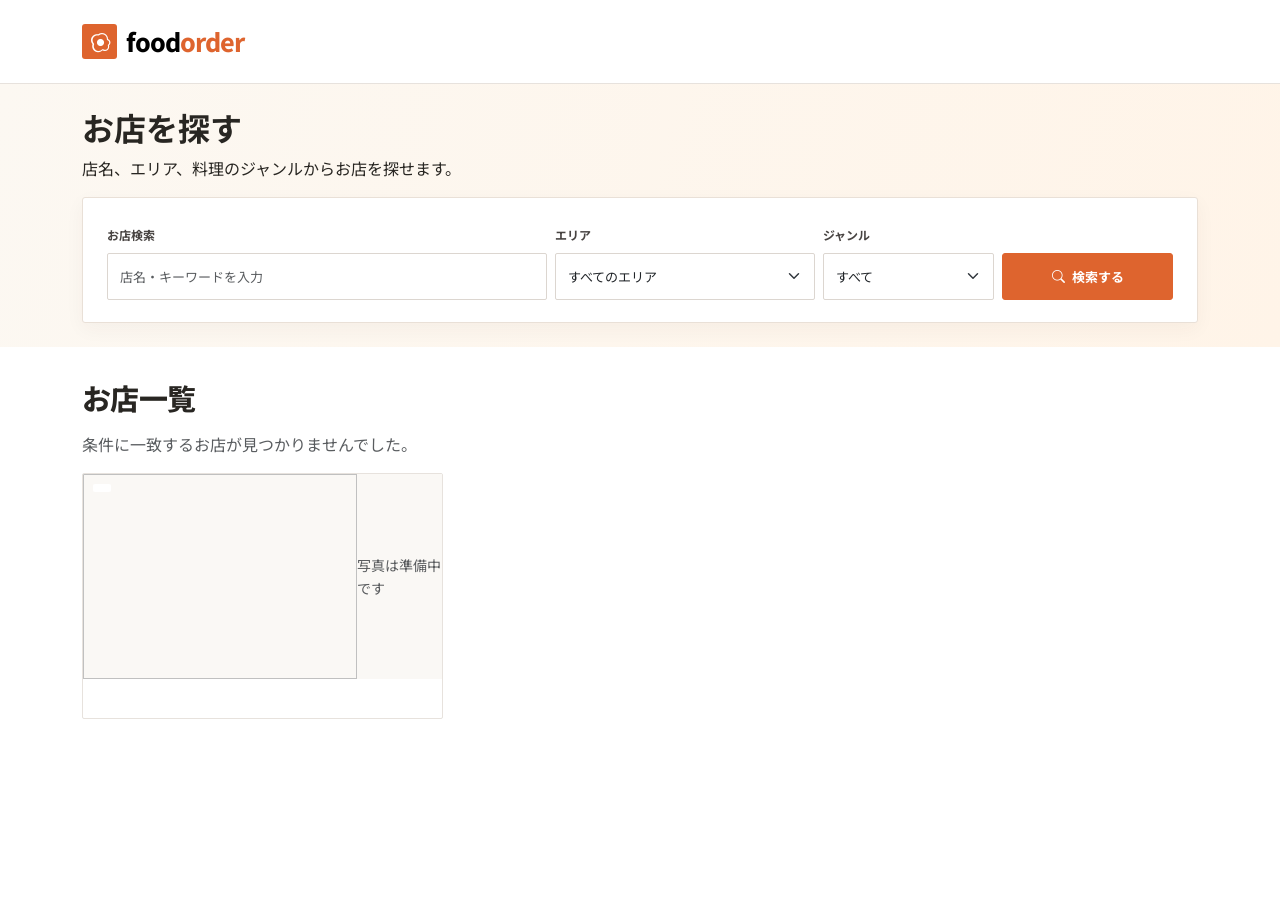
<file: src/main/resources/templates/restaurants/list.html>
<!DOCTYPE html>
<html lang="ja" xmlns:th="http://www.thymeleaf.org">
<head>
    <meta charset="UTF-8">
    <meta name="viewport" content="width=device-width, initial-scale=1.0">
    <title>お店を探す | FoodOrder</title>

    <link rel="stylesheet"
          href="https://cdn.jsdelivr.net/npm/bootstrap@5.3.3/dist/css/bootstrap.min.css">
    <link rel="stylesheet"
          href="https://cdn.jsdelivr.net/npm/bootstrap-icons@1.11.3/font/bootstrap-icons.min.css">
    <link rel="stylesheet" href="../../static/main.css" th:href="@{/main.css}">
</head>
<body>

<header class="site-header">
    <nav class="navbar">
        <div class="container py-2">
            <a class="navbar-brand" href="../index.html" th:href="@{/}">
                <span class="brand-icon">
                    <i class="bi bi-egg-fried" aria-hidden="true"></i>
                </span>
                <span>food<span class="brand-accent">order</span></span>
            </a>
        </div>
    </nav>
</header>

<main>
    <section class="hero-section py-4">
        <div class="container">
            <h1 class="h2 fw-bold">お店を探す</h1>
            <p class="mb-0">店名、エリア、料理のジャンルからお店を探せます。</p>

            <form class="search-panel mt-3"
                  action="/restaurants" th:action="@{/restaurants}" method="get"
                  role="search">
                <div class="row g-2 align-items-end">
                    <div class="col-12 col-lg-5">
                        <label class="form-label" for="keyword">お店検索</label>
                        <input class="form-control" type="search" id="keyword" name="keyword"
                               th:value="${keyword}" placeholder="店名・キーワードを入力">
                    </div>

                    <div class="col-6 col-lg-3">
                        <label class="form-label" for="region">エリア</label>
                        <select class="form-select" id="region" name="region">
                            <option value="" th:selected="${region == ''}">すべてのエリア</option>
                            <option value="東京" th:selected="${region == '東京'}">東京</option>
                            <option value="大阪" th:selected="${region == '大阪'}">大阪</option>
                            <option value="京都" th:selected="${region == '京都'}">京都</option>
                            <option value="福岡" th:selected="${region == '福岡'}">福岡</option>
                            <option value="札幌" th:selected="${region == '札幌'}">札幌</option>
                            <option value="名古屋" th:selected="${region == '名古屋'}">名古屋</option>
                        </select>
                    </div>

                    <div class="col-6 col-lg-2">
                        <label class="form-label" for="category">ジャンル</label>
                        <select class="form-select" id="category" name="category">
                            <option value="" th:selected="${category == ''}">すべて</option>
                            <option value="ラーメン" th:selected="${category == 'ラーメン'}">ラーメン</option>
                            <option value="寿司" th:selected="${category == '寿司'}">寿司</option>
                            <option value="焼肉" th:selected="${category == '焼肉'}">焼肉</option>
                            <option value="居酒屋" th:selected="${category == '居酒屋'}">居酒屋</option>
                            <option value="カフェ" th:selected="${category == 'カフェ'}">カフェ</option>
                            <option value="うどん・そば" th:selected="${category == 'うどん・そば'}">うどん・そば</option>
                            <option value="とんかつ" th:selected="${category == 'とんかつ'}">とんかつ</option>
                            <option value="和食" th:selected="${category == '和食'}">和食</option>
                        </select>
                    </div>

                    <div class="col-12 col-lg-2">
                        <button class="btn btn-brand search-button" type="submit">
                            <i class="bi bi-search me-1" aria-hidden="true"></i>
                            検索する
                        </button>
                    </div>
                </div>
            </form>
        </div>
    </section>

    <section class="container py-4">
        <div class="section-heading mb-3">
            <h2>お店一覧</h2>
        </div>

        <p class="text-muted" th:if="${#lists.isEmpty(restaurants)}">
            条件に一致するお店が見つかりませんでした。
        </p>

        <div class="row g-3">
            <div class="col-md-6 col-lg-4" th:each="restaurant : ${restaurants}">
                <article class="restaurant-card h-100 position-relative">
                    <div class="restaurant-img-wrap d-flex align-items-center justify-content-center"
                         style="background-color: var(--soft);">
                        <img th:if="${not #strings.isEmpty(restaurant.imagePath)}"
                             th:src="${restaurant.imagePath}"
                             th:alt="${restaurant.restaurantName + 'の写真'}">

                        <span class="text-muted small" th:if="${#strings.isEmpty(restaurant.imagePath)}">
    写真は準備中です
</span>
                        <span class="category-chip"
                              th:if="${not #strings.isEmpty(restaurant.categoryNames)}"
                              th:text="${restaurant.categoryNames}"></span>
                    </div>

                    <div class="restaurant-info">
                        <div class="restaurant-meta"
                             th:if="${not #strings.isEmpty(restaurant.regionNames)}"
                             th:text="${restaurant.regionNames}"></div>
                        <h3>
                            <a class="stretched-link"
                               th:href="@{/restaurants/{restaurantId}(restaurantId=${restaurant.restaurantId})}"
                               th:text="${restaurant.restaurantName}"></a>
                        </h3>
                        <p class="mb-0"
                           th:if="${not #strings.isEmpty(restaurant.description)}"
                           th:text="${restaurant.description}"></p>
                    </div>
                </article>
            </div>
        </div>
    </section>
</main>

</body>
</html>
</file>
